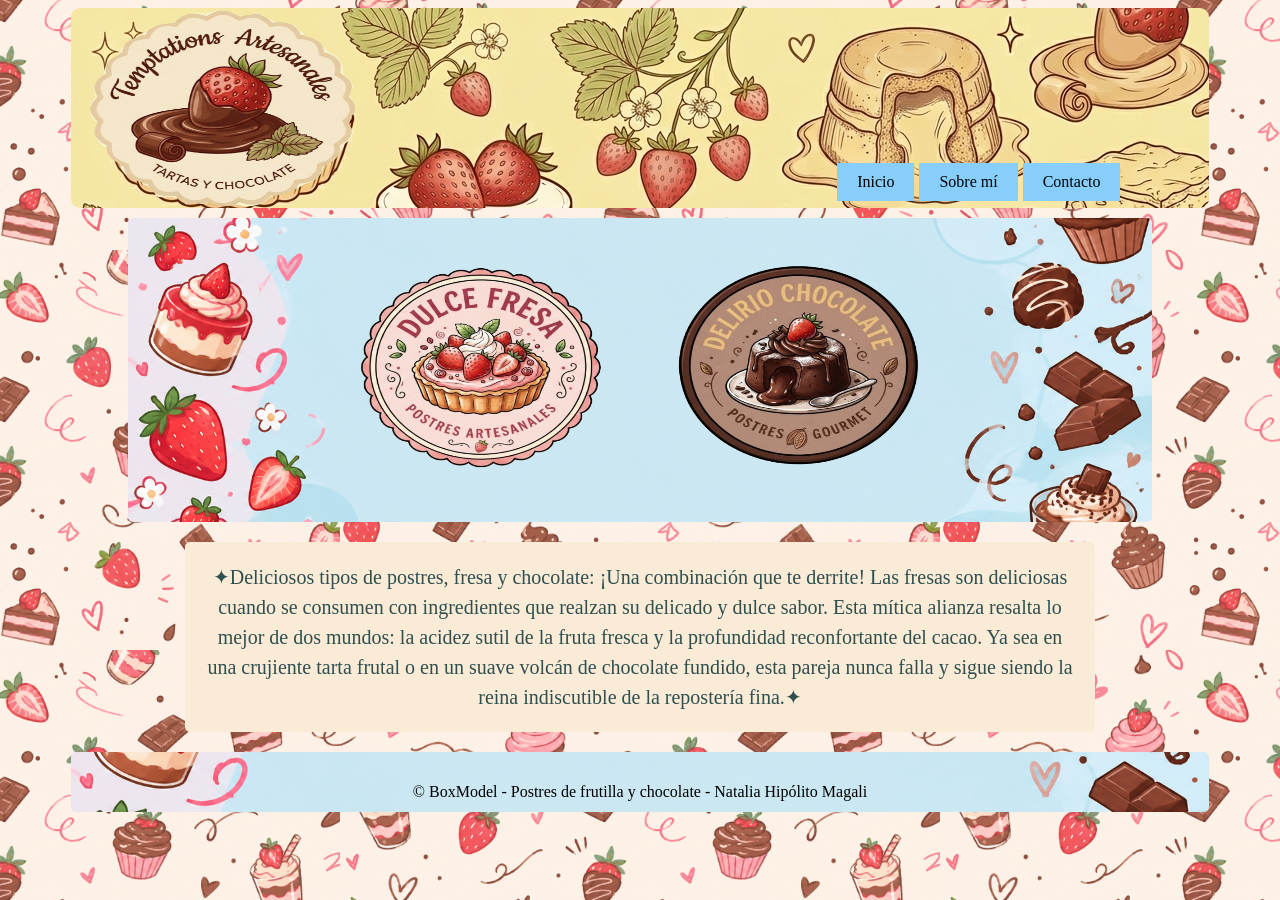
<file: index.html>
<!DOCTYPE html>
<html lang="es">

<head>
    <link rel="stylesheet" type="text/css" href="estilos.css">

    <meta charset="utf-8">
    <meta name="viewport" content="width=device-width, initial-scale=1">

    <title>BoxModel</title>
</head>

<body>

    <header>

        <div id="marca"></div>

        <img src="images/logobg.png"
             alt="Logo de BoxModel"
             style="width: 700px; height: 240px;">

        <nav id="botonera">
            <ul>
                <li>
                    <a href="index.html">Inicio</a>
                </li>

                <li>
                    <a href="sobre_mi.html">Sobre mí</a>
                </li>

                <li>
                    <a href="contacto.html">Contacto</a>
                </li>
            </ul>
        </nav>

    </header>


    <main>

        <section id="inicio">

            
            <div class="postres">

                <a href="frutilla.html">
                    <img src="images/removebg.png"
                         alt="Postres de frutilla">
                </a>

            </div>


            
            <div class="postres">

                <a href="chocolate.html">
                    <img src="images/removeebg.png"
                         alt="Postres de chocolate">
                </a>

            </div>

        </section>


        <div id="ini">

            <p>
                ✦Deliciosos tipos de postres, fresa y chocolate: ¡Una combinación que te derrite! Las fresas son deliciosas cuando se consumen con ingredientes que realzan su delicado y dulce sabor. Esta mítica alianza resalta lo mejor de dos mundos: la acidez sutil de la fruta fresca y la profundidad reconfortante del cacao. Ya sea en una crujiente tarta frutal o en un suave volcán de chocolate fundido, esta pareja nunca falla y sigue siendo la reina indiscutible de la repostería fina.✦
            </p>

        </div>

    </main>


    <footer>
        <p>&copy; BoxModel - Postres de frutilla y chocolate - Natalia Hipólito Magali</p>


</body>
</html>
</file>
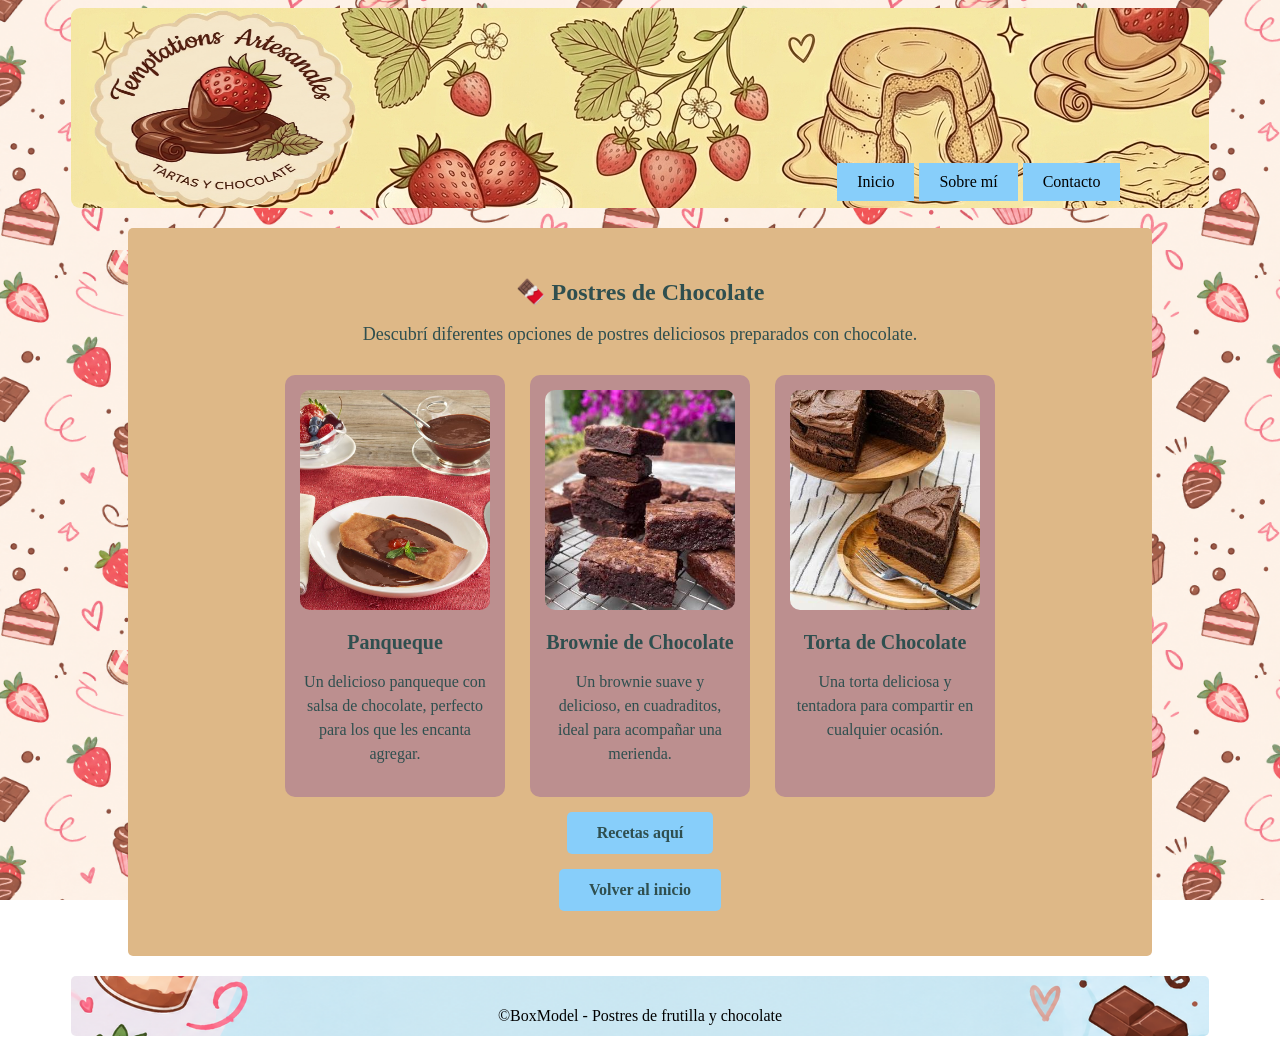
<file: chocolate.html>
<!DOCTYPE html>
<html lang="es">

<head>

    <meta charset="utf-8">
    <meta name="viewport" content="width=device-width, initial-scale=1">

    <title>Postres de Chocolate | BoxModel</title>

    <link rel="stylesheet" type="text/css" href="estilos.css">

</head>

<body>

    <header>

        <div id="marca"></div>

        <img src="images/logobg.png"
             alt="Logo de BoxModel"
             style="width: 700px; height: 240px;">

        <nav id="botonera">

            <ul>

                <li>
                    <a href="index.html">Inicio</a>
                </li>

                <li>
                    <a href="sobre_mi.html">Sobre mí</a>
                </li>

                <li>
                    <a href="contacto.html">Contacto</a>
                </li>

            </ul>

        </nav>

    </header>


    <main>

<section id="postres-chocolate">

    <h1>🍫 Postres de Chocolate</h1>

    <p class="descripcion-postres">
        Descubrí diferentes opciones de postres deliciosos
        preparados con chocolate.
    </p>

    
    <div class="galeria-postres">

        <article class="tarjeta-postre">
            <img src="images/postre3.png" alt="Postre de chocolate">
            <h2>Panqueque</h2>
            <p>Un delicioso panqueque con salsa de chocolate, perfecto para los que les encanta agregar.</p>
        </article>

        <article class="tarjeta-postre">
            <img src="images/brownies.jpg" alt="Brownie de chocolate">
            <h2>Brownie de Chocolate</h2>
            <p>Un brownie suave y delicioso, en cuadraditos, ideal para acompañar una merienda.</p>
        </article>

        <article class="tarjeta-postre">
            <img src="images/torta_chocolate.jpg" alt="Torta de chocolate">
            <h2>Torta de Chocolate</h2>
            <p>Una torta deliciosa y tentadora para compartir en cualquier ocasión.</p>
        </article>

    </div> 

   
    <a href="recetas_chocolate.html" class="boton-receta-chocolate">
        Recetas aquí
    </a>
    
    <a href="index.html" class="boton-receta-chocolate">
        Volver al inicio
    </a>

</section>

    </main>


    <footer>

        <p>
            &copy;BoxModel - Postres de frutilla y chocolate
        </p>

    </footer>

</body>

</html>
</file>
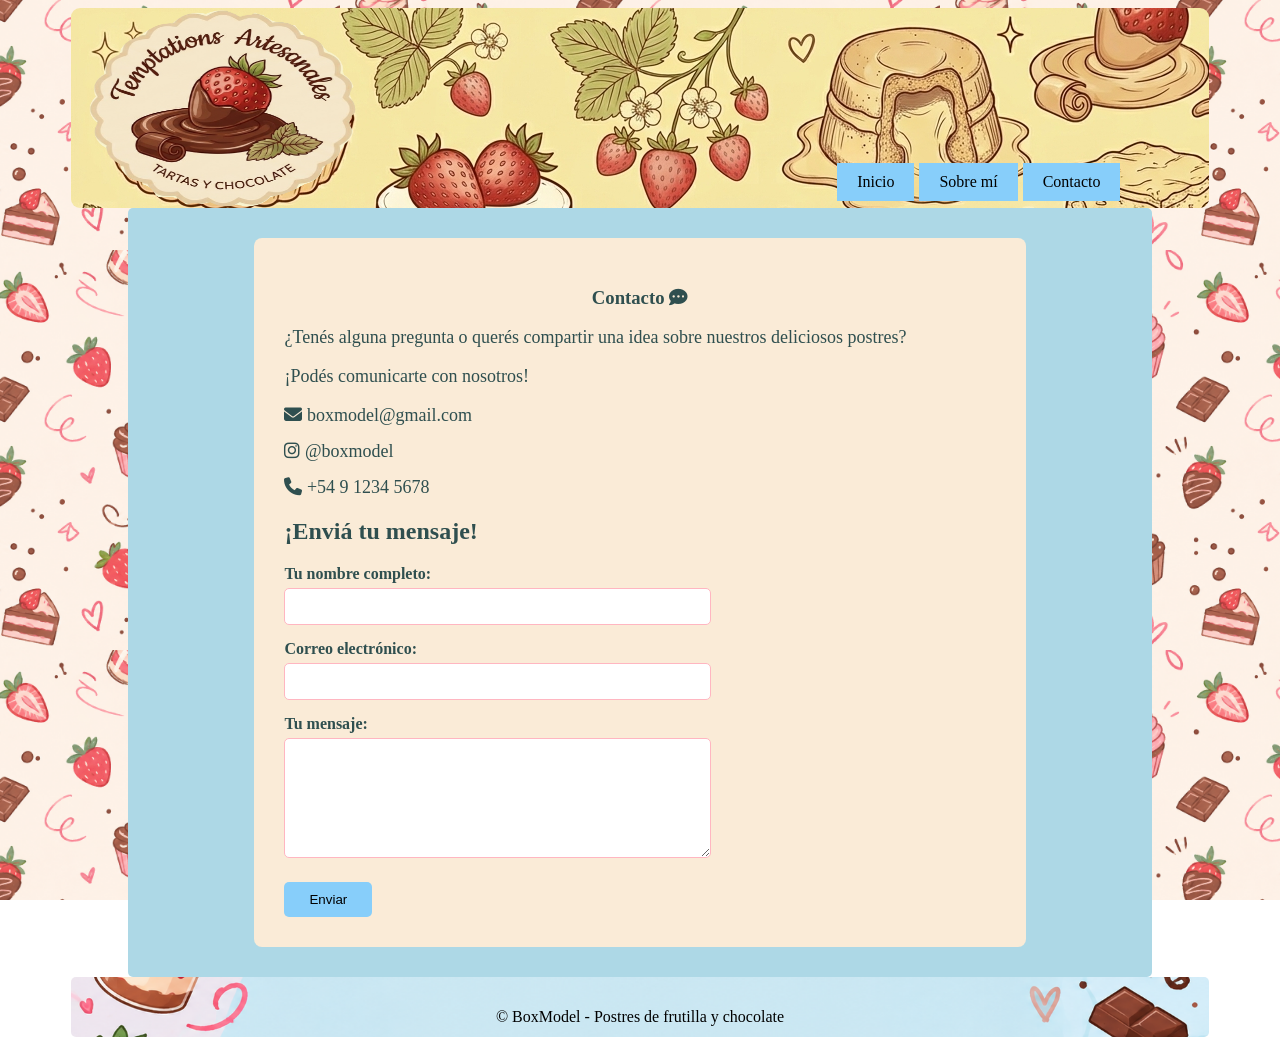
<file: contacto.html>
<!DOCTYPE html>
<html lang="es">
<head>
    <meta charset="utf-8">
    <meta name="viewport" content="width=device-width, initial-scale=1">

    <title>Contacto | BoxModel</title>

    <link rel="stylesheet" type="text/css" href="estilos.css">

    <!-- Iconos -->
    <link rel="stylesheet"
          href="https://cdnjs.cloudflare.com/ajax/libs/font-awesome/6.5.0/css/all.min.css">
</head>

<body>

    <header>
        <div id="marca"></div>

        <img src="images/logobg.png"
             alt="Logo de BoxModel"
             style="width: 700px; height: 240px;">

        <nav id="botonera">
            <ul>
                <li><a href="index.html">Inicio</a></li>
                <li><a href="sobre_mi.html">Sobre mí</a></li>
                <li><a href="contacto.html">Contacto</a></li>
            </ul>
        </nav>
    </header>


    <main>

        <section id="contacto">

            <article class="contacto-contenido">

                <h1>
                    Contacto
                    <i class="fas fa-comment-dots"></i>
                </h1>

                <p>
                    ¿Tenés alguna pregunta o querés compartir una idea
                    sobre nuestros deliciosos postres?
                </p>

                <p>
                    ¡Podés comunicarte con nosotros!
                </p>


                <ul class="info-contacto">

                    <li>
                        <i class="fas fa-envelope"></i>
                        <a href="mailto:boxmodel@gmail.com">
                            boxmodel@gmail.com
                        </a>
                    </li>

                    <li>
                        <i class="fab fa-instagram"></i>
                        <a href="#">
                            @boxmodel
                        </a>
                    </li>

                    <li>
                        <i class="fas fa-phone"></i>
                        +54 9 1234 5678
                    </li>

                </ul>


                <h2>¡Enviá tu mensaje!</h2>

                <form action="#" method="post">

                    <label for="nombre">
                        Tu nombre completo:
                    </label>

                    <input
                        type="text"
                        id="nombre"
                        name="nombre"
                        required>


                    <label for="email">
                        Correo electrónico:
                    </label>

                    <input
                        type="email"
                        id="email"
                        name="email"
                        required>


                    <label for="mensaje">
                        Tu mensaje:
                    </label>

                    <textarea
                        id="mensaje"
                        name="mensaje"
                        required>
                    </textarea>


                    <button type="submit">
                        Enviar
                    </button>

                </form>

            </article>

        </section>

    </main>


    <footer>
        <p>&copy; BoxModel - Postres de frutilla y chocolate</p>
    </footer>

</body>
</html>
</file>
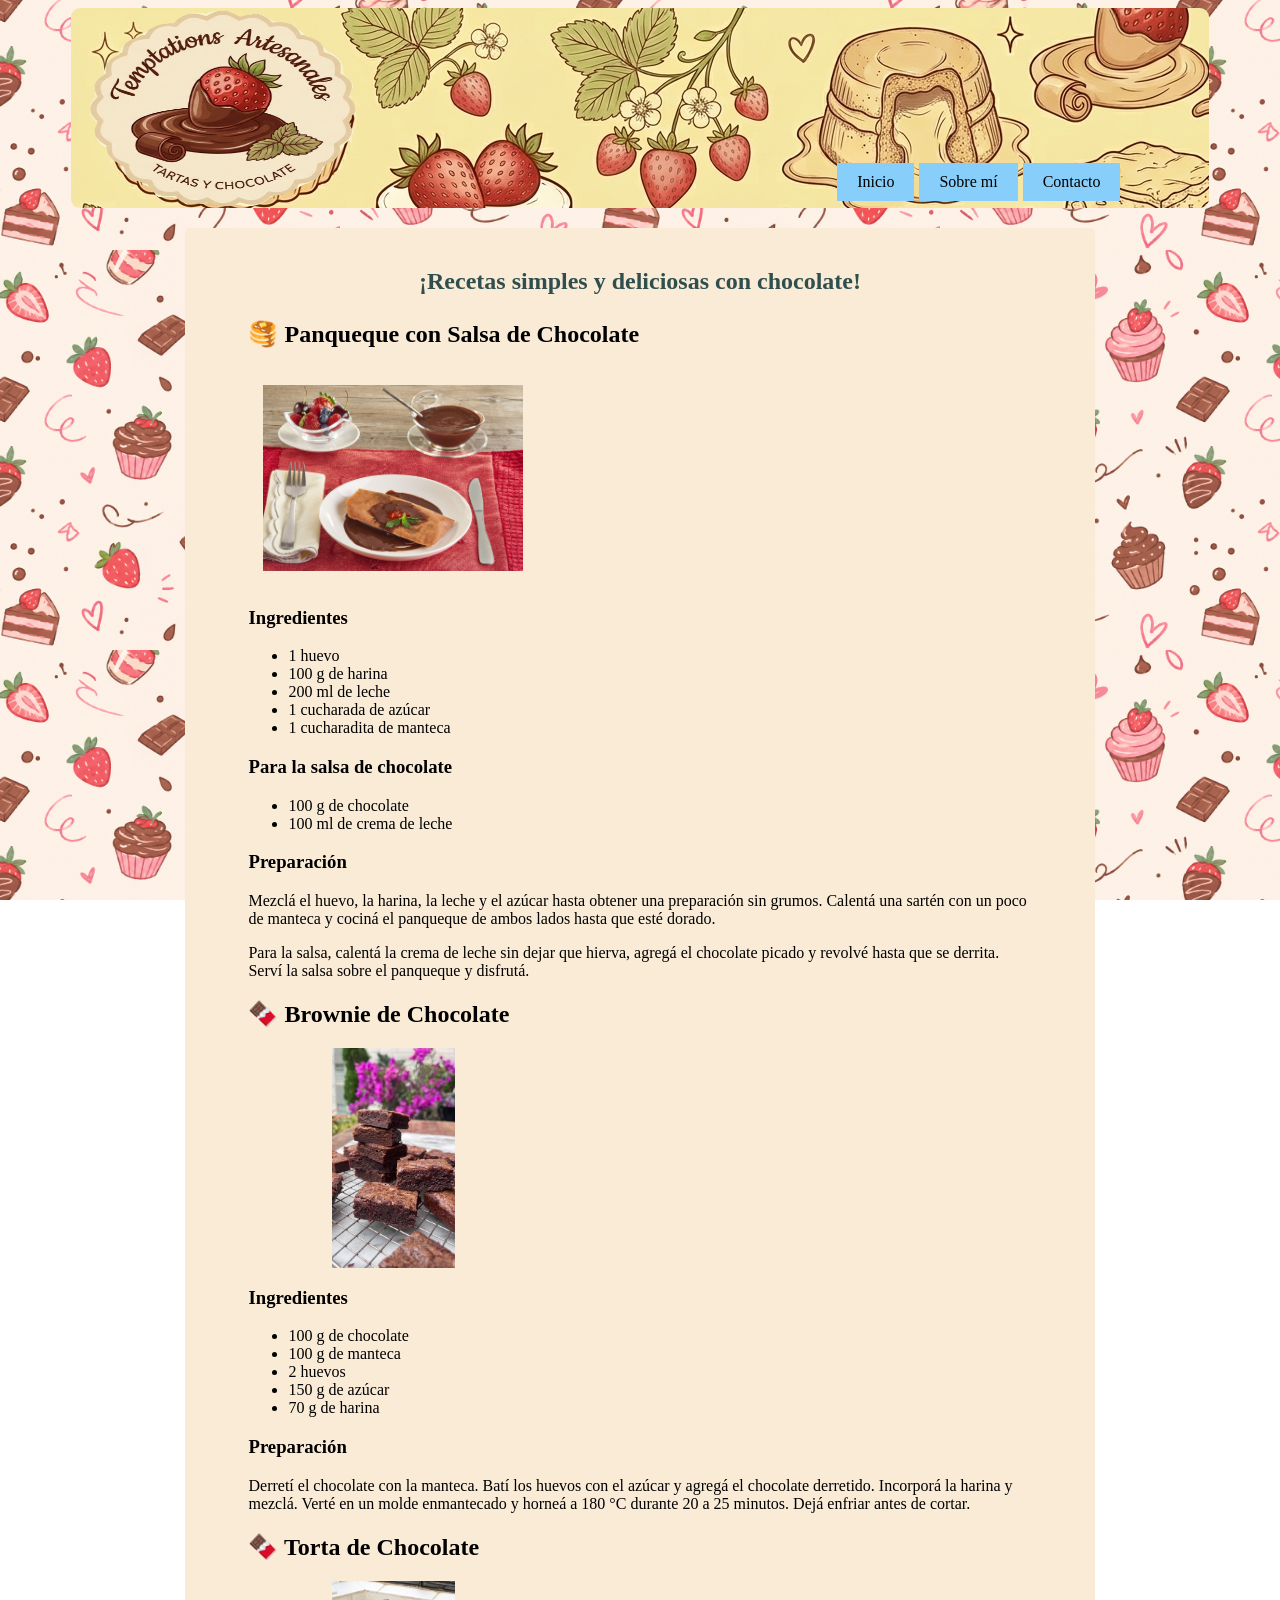
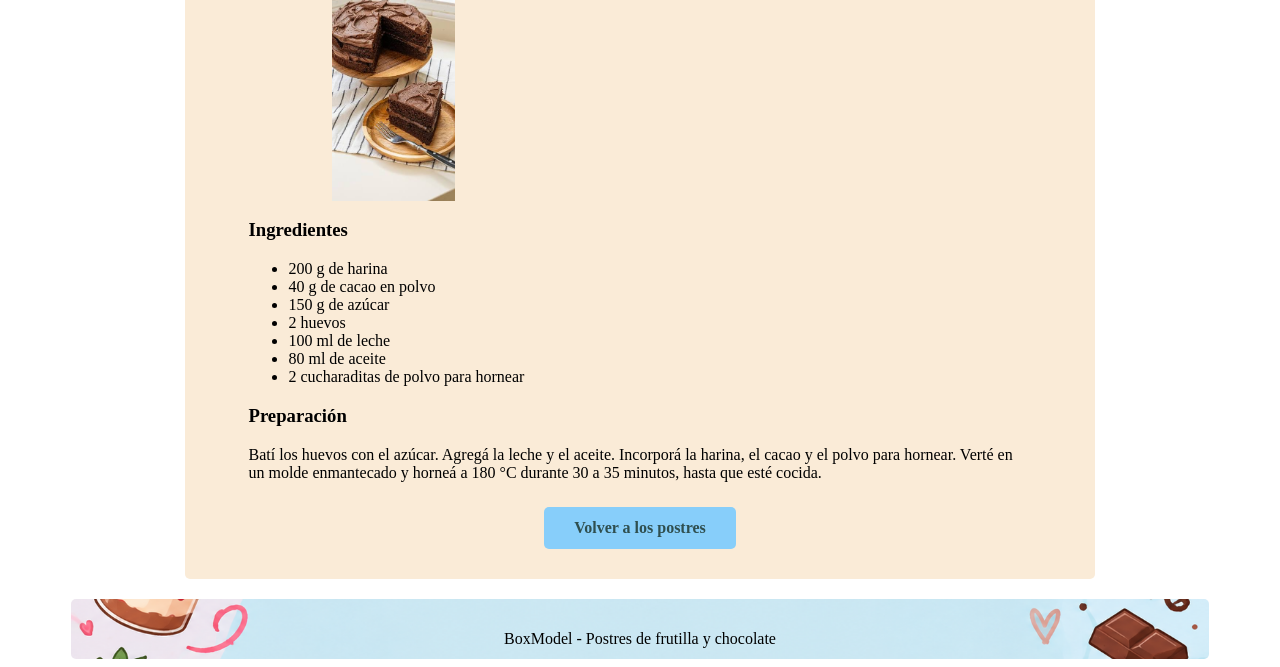
<file: recetas_chocolate.html>
<!DOCTYPE html>
<html lang="es">

<head>
    <meta charset="utf-8">
    <meta name="viewport" content="width=device-width, initial-scale=1">

    <title>Recetas de Postres con Chocolate | BoxModel</title>

    <link rel="stylesheet" href="estilos.css">
</head>

<body>

    <header>
        <div id="marca"></div>

        <img src="images/logobg.png"
             alt="Logo de BoxModel"
             style="width: 700px; height: 240px;">

        <nav id="botonera">
            <ul>
                <li><a href="index.html">Inicio</a></li>
                <li><a href="sobre_mi.html">Sobre mí</a></li>
                <li><a href="contacto.html">Contacto</a></li>
            </ul>
        </nav>
    </header>

    <main>
    <div id="fondo-chocolate">

        <section id="recetas-chocolate">

            <h1>¡Recetas simples y deliciosas con chocolate!</h1>

            <div class="lista-recetas">

                <article class="receta-chocli">

                    <h2>🥞 Panqueque con Salsa de Chocolate</h2>

                    <img src="images/postre3.png"
                         alt="Panqueque con salsa de chocolate">

                    <h3>Ingredientes</h3>

                    <ul>
                        <li>1 huevo</li>
                        <li>100 g de harina</li>
                        <li>200 ml de leche</li>
                        <li>1 cucharada de azúcar</li>
                        <li>1 cucharadita de manteca</li>
                    </ul>

                    <h3>Para la salsa de chocolate</h3>

                    <ul>
                        <li>100 g de chocolate</li>
                        <li>100 ml de crema de leche</li>
                    </ul>

                    <h3>Preparación</h3>

                    <p>
                        Mezclá el huevo, la harina, la leche y el azúcar
                        hasta obtener una preparación sin grumos.
                        Calentá una sartén con un poco de manteca y cociná
                        el panqueque de ambos lados hasta que esté dorado.
                    </p>

                    <p>
                        Para la salsa, calentá la crema de leche sin dejar
                        que hierva, agregá el chocolate picado y revolvé
                        hasta que se derrita. Serví la salsa sobre el
                        panqueque y disfrutá.
                    </p>

                </article>



                <article class="receta-chocli">

                    <h2>🍫 Brownie de Chocolate</h2>

                    <img src="images/brownies.jpg"
                         alt="Brownie de chocolate">

                    <h3>Ingredientes</h3>

                    <ul>
                        <li>100 g de chocolate</li>
                        <li>100 g de manteca</li>
                        <li>2 huevos</li>
                        <li>150 g de azúcar</li>
                        <li>70 g de harina</li>
                    </ul>

                    <h3>Preparación</h3>

                    <p>
                        Derretí el chocolate con la manteca.
                        Batí los huevos con el azúcar y agregá
                        el chocolate derretido. Incorporá la harina
                        y mezclá. Verté en un molde enmantecado
                        y horneá a 180 °C durante 20 a 25 minutos.
                        Dejá enfriar antes de cortar.
                    </p>

                </article>

                <article class="receta-chocli">

                    <h2>🍫 Torta de Chocolate</h2>

                    <img src="images/torta_chocolate.jpg"
                         alt="Torta de chocolate">

                    <h3>Ingredientes</h3>

                    <ul>
                        <li>200 g de harina</li>
                        <li>40 g de cacao en polvo</li>
                        <li>150 g de azúcar</li>
                        <li>2 huevos</li>
                        <li>100 ml de leche</li>
                        <li>80 ml de aceite</li>
                        <li>2 cucharaditas de polvo para hornear</li>
                    </ul>

                    <h3>Preparación</h3>

                    <p>
                        Batí los huevos con el azúcar. Agregá la
                        leche y el aceite. Incorporá la harina,
                        el cacao y el polvo para hornear. Verté
                        en un molde enmantecado y horneá a 180 °C
                        durante 30 a 35 minutos, hasta que esté cocida.
                    </p>

                </article>

            </div>

            <a href="chocolate.html" class="boton-receta">
                Volver a los postres
            </a>

        </section>
    </div>
    </main>

    <footer>
        <p>BoxModel - Postres de frutilla y chocolate</p>
    </footer>

</body>
</html>
</file>
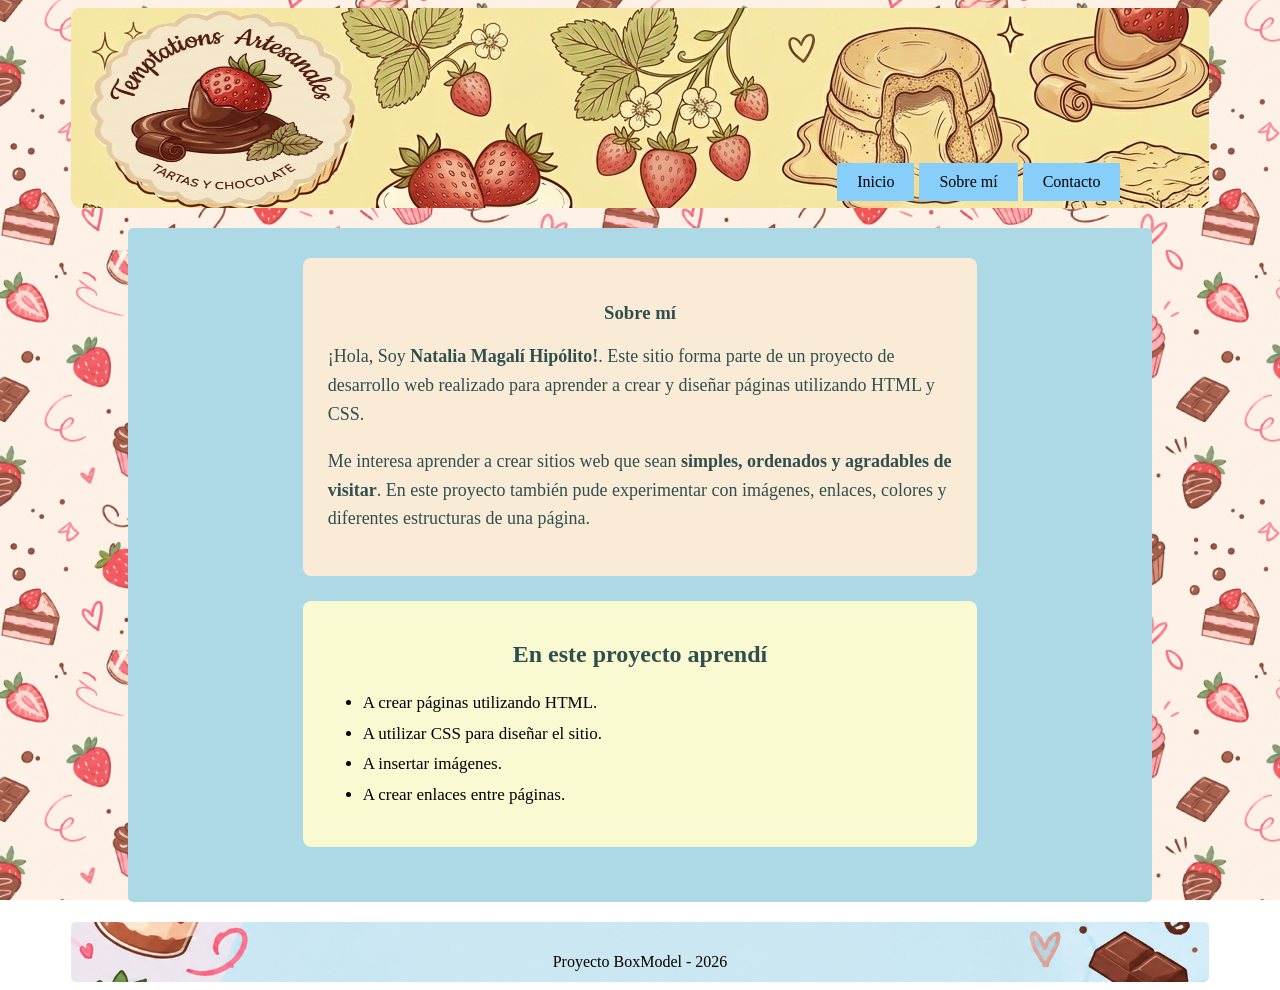
<file: sobre_mi.html>
<!DOCTYPE html>

<html lang="es">

<head>
    <meta charset="utf-8">
    <meta name="viewport" content="width=device-width, initial-scale=1">

<title>Sobre mí</title>

<link rel="stylesheet" type="text/css" href="estilos.css">


</head>

<body>

<header>

    <div id="marca"></div>

    <img src="images/logobg.png"
         alt="Logo del sitio"
         style="width: 700px; height: 240px;">

    <nav id="botonera">
        <ul>
            <li><a href="index.html">Inicio</a></li>
            <li><a href="sobre_mi.html">Sobre mí</a></li>
            <li><a href="contacto.html">Contacto</a></li>
        </ul>
    </nav>

</header>


<main>

    <section id="sobre-mi">

        <article>

            <h1>Sobre mí</h1>

            <p>
                ¡Hola, Soy <strong>Natalia Magalí Hipólito!</strong>.
                Este sitio forma parte de un proyecto de desarrollo web
                realizado para aprender a crear y diseñar páginas utilizando
                HTML y CSS.
            </p>

            <p>
                Me interesa aprender a crear sitios web que sean
                <strong>simples, ordenados y agradables de visitar</strong>.
                En este proyecto también pude experimentar con imágenes,
                enlaces, colores y diferentes estructuras de una página.
            </p>

        </article>


        <aside>

            <h2>En este proyecto aprendí</h2>

            <ul>
                <li>A crear páginas utilizando HTML.</li>
                <li>A utilizar CSS para diseñar el sitio.</li>
                <li>A insertar imágenes.</li>
                <li>A crear enlaces entre páginas.</li>
            </ul>

        </aside>

    </section>

</main>


<footer>

    <p>Proyecto BoxModel - 2026</p>

</footer>

</body>

</html>
</file>
<file: estilos.css>
/* estilos generales */
html body {
    background-image: url("images/fondo_postres.png");
    background-repeat: repeat;
    background-position: center;
    background-attachment: fixed;
    background-size: 600px;
}
header,
main,
section,
footer {
    width: 90%;
    margin-left: auto;
    margin-right: auto;
}


/* cabeza */

header {
    height: 200px;
    background-image: url("images/bann.jpg");
    border-radius: 9px;

    padding-top: 20px;

    box-sizing: border-box;

}

#marca {
    width: 310px;
    height: 170px;
    
    margin: 10px;
    padding-top: 30px;
    box-sizing: border-box;
}

/* SOLO afecta al logo del header */
header img {
    border-radius: 60px;
    margin: -200px;
    padding-top: -50px;
    float: left;
    margin-top: -229px;
}


/* fondo de los botones, rosa*/


#botonera {
    width: 400px;
    min-height: 50px;

    

    float: right;
    margin-top: -60px;
    margin-right: 30px;

    padding: 5px;
    box-sizing: border-box;
}
/*lista de los botones*/
#botonera ul {
    display: flex;
    justify-content: center;
    align-items: center;

    list-style-type: none;

    margin: 0;
    padding: 0;

    gap: 5px;
}
/* Cada elemento */

#botonera ul li {
    margin: 0;
    padding: 0;
}

 /*botones color celestes*/

#botonera ul li a {
    display: block;
    padding: 10px 20px;
    background-color: lightskyblue;
    color: black;
    text-decoration: none;
    text-align: center;
    margin: 0;
}
/*efecto que hace que al pasar el cursor por encima del btón*/
#botonera ul li a:hover {
    background-color: palevioletred;
    color: white;
}


/* inicio */

section#inicio {
    height: 400px;
    background-image: url("images/frutilla_chocolate.png");
    border-radius: 5px;
    background-size: cover;
    background-position: center;
    background-repeat: no-repeat;

    display: flex;
    justify-content: center;
    align-items: center;
}

/* Imágenes de los postres */

.postres {
    margin: 10px;
}

.postres img {
    width: 300px;
    height: 260px;
    border-radius: 10px;

    margin: 0;
    padding: 0;
    float: none;
}


/* Texto de inicio */

#ini {
    width: 790px;
    height: 50px;
    background-color: antiquewhite;
    border-radius: 5px;

    margin: 200px;
    padding-top: 90px;
    float: left;
    margin-top: -200px;
}

#ini p {
    text-align: center;
    font-size: 20px;
    margin-top: -40px;
    color: darkslategray;
}


/* página: sobre mí */

#sobre-mi {
    width: 90%;
    min-height: 500px;
    margin: 20px auto;

    background-color: lightblue;
    border-radius: 5px;
    padding: 30px;
    box-sizing: border-box;
}

#sobre-mi article {
    width: 70%;
    margin: auto;

    background-color: antiquewhite;
    border-radius: 8px;
    padding: 25px;
    box-sizing: border-box;
}

#sobre-mi article h1 {
    text-align: center;
    color: darkslategray;
}

#sobre-mi article p {
    font-size: 18px;
    line-height: 1.6;
    color: darkslategray;
}

#sobre-mi aside {
    width: 70%;
    margin: 25px auto;
    padding: 20px;

    background-color: lightgoldenrodyellow;
    border-radius: 8px;
    box-sizing: border-box;
}

#sobre-mi aside h2 {
    text-align: center;
    color: darkslategray;
}

#sobre-mi aside ul {
    font-size: 17px;
    line-height: 1.8;
}


/* página:  contacto*/

#contacto {
    min-height: 600px;
    background-color: lightblue;
    border-radius: 5px;

    padding: 30px;
    box-sizing: border-box;
}

.contacto-contenido {
    width: 80%;
    margin: auto;

    background-color: antiquewhite;
    border-radius: 8px;

    padding: 30px;
    box-sizing: border-box;
}

.contacto-contenido h1 {
    text-align: center;
    color: darkslategray;
}

.contacto-contenido h2 {
    color: darkslategray;
}

.contacto-contenido p {
    font-size: 18px;
    color: darkslategray;
}


/* Información de contacto */

.info-contacto {
    list-style: none;
    padding: 0;
}

.info-contacto li {
    margin: 15px 0;
    font-size: 18px;
    color: darkslategray;
}

.info-contacto a {
    color: darkslategray;
    text-decoration: none;
}

.info-contacto a:hover {
    color: palevioletred;
}


/* el formulario */

form {
    margin-top: 20px;
}

form label {
    display: block;
    margin-top: 15px;
    margin-bottom: 5px;

    font-weight: bold;
    color: darkslategray;
}

form input {
    width: 60%;
    padding: 10px;

    border: 1px solid lightpink;
    border-radius: 5px;
    box-sizing: border-box;
}

form textarea {
    width: 60%;
    height: 120px;

    padding: 10px;

    border: 1px solid lightpink;
    border-radius: 5px;

    box-sizing: border-box;
    resize: vertical;
}

form button {
    display: block;

    margin-top: 20px;

    background-color: lightskyblue;
    color: black;

    border: none;
    padding: 10px 25px;

    border-radius: 5px;
    cursor: pointer;
}

form button:hover {
    background-color: palevioletred;
    color: white;
}

/* =========================
   POSTRES DE FRUTILLA
   ========================= */

#postres-frutilla {
    width: 90%;
    min-height: 600px;

    margin: 20px auto;

    background-color: lightpink;
    border-radius: 5px;

    padding: 30px;
    box-sizing: border-box;
}


/* Título */

#postres-frutilla h1 {
    text-align: center;

    color: darkslategray;

    margin-bottom: 10px;
}


/* Descripción */

.descripcion-postres {
    text-align: center;

    font-size: 18px;

    color: darkslategray;

    margin-bottom: 30px;
}


/* Galería */

.galeria-postres {
    display: flex;

    justify-content: center;

    align-items: stretch;

    gap: 25px;

    flex-wrap: wrap;
}


/* Tarjetas */

.tarjeta-postre {
    width: 220px;

    background-color: antiquewhite;

    border-radius: 10px;

    padding: 15px;

    box-sizing: border-box;

    text-align: center;
}


/* Imágenes */

.tarjeta-postre img {
    width: 190px;
    height: 220px;

    object-fit: cover;

    border-radius: 10px;
}


/* Títulos de las tarjetas */

.tarjeta-postre h2 {
    color: darkslategray;

    font-size: 20px;
}


/* Texto de las tarjetas */

.tarjeta-postre p {
    color: darkslategray;

    font-size: 16px;

    line-height: 1.5;
}

/* =========================
   POSTRES DE CHOCOLATE
   ========================= */

#postres-chocolate {
    width: 90%;
    min-height: 600px;

    margin: 20px auto;

    background-color: burlywood;
    border-radius: 5px;

    padding: 30px;
    box-sizing: border-box;
}


/* Título */

#postres-chocolate h1 {
    text-align: center;

    color: darkslategray;

    margin-bottom: 10px;
}


/* Descripción */

#postres-chocolate .descripcion-postres {
    text-align: center;

    font-size: 18px;

    color: darkslategray;

    margin-bottom: 30px;
}


/* Galería */

#postres-chocolate .galeria-postres {
    display: flex;

    justify-content: center;

    align-items: stretch;

    gap: 25px;

    flex-wrap: wrap;
}


/* Tarjetas */

#postres-chocolate .tarjeta-postre {
    width: 220px;

    background-color: rosybrown;

    border-radius: 10px;

    padding: 15px;

    box-sizing: border-box;

    text-align: center;
}


/* Imágenes */

#postres-chocolate .tarjeta-postre img {
    width: 190px;
    height: 220px;

    object-fit: cover;

    border-radius: 10px;
}


/* Títulos */

#postres-chocolate .tarjeta-postre h2 {
    color: darkslategray;

    font-size: 20px;
}


/* Texto */

#postres-chocolate .tarjeta-postre p {
    color: darkslategray;

    font-size: 16px;

    line-height: 1.5;
}


/* =========================
   pies, final
   ========================= */

footer {
    height: 60px;

    background-image: url("images/frutilla_chocolate.png");
    border-radius: 5px;

    text-align: center;
    padding-top: 20px;

    box-sizing: border-box;

    background-size: cover;
    background-position: center;

    display: flex;
    justify-content: center;
    align-items: center;
}

/* Mejorar la separación en la página de inicio */

section#inicio {
    min-height: 100px;
    height: auto;
    padding: 10px 20px;
    box-sizing: border-box;
}

/* Texto de bienvenida */

#ini {
    width: 80%;
    min-height: 100px;
    height: auto;

    margin: 20px auto;
    padding: 20px;

    background-color: antiquewhite;
    border-radius: 5px;

    box-sizing: border-box;
    float: none;
}

#ini p {
    text-align: center;
    font-size: 20px;
    line-height: 1.5;

    margin: 0;
    padding: 0;

    color: darkslategray;
}


/* Botón único debajo de todas las tarjetaas */

.boton-receta-frutilla{
    display: block;
    width: fit-content;

    margin: 25px auto 10px;
    padding: 12px 30px;

    background-color: lightskyblue;
    color: darkslategray;

    text-decoration: none;
    text-align: center;
    font-weight: bold;

    border-radius: 5px;
}

.boton-receta-frutilla:hover {
    background-color: palevioletred;
    color: white;
}

/* BOTÓN RECETAS CHOCOLATE */
.boton-receta-chocolate {
    display: block;       /* Hace que cada botón ocupe su propia línea */
    width: fit-content;   /* Ajusta el ancho al texto */
    margin: 15px auto;    /* Los centra horizontalmente y les da separación arriba/abajo */
    padding: 12px 30px;

    background-color: lightskyblue;
    color: darkslategray;

    text-decoration: none;
    text-align: center;
    font-weight: bold;

    border-radius: 5px;
}

.boton-receta-chocolate:hover {
    background-color: palevioletred;
    color: white;
}

.boton-receta{
    display: block;
    width: fit-content;

    margin: 25px auto 10px;
    padding: 12px 30px;

    background-color: lightskyblue;
    color: darkslategray;

    text-decoration: none;
    text-align: center;
    font-weight: bold;

    border-radius: 5px;
}

.boton-receta:hover {
    background-color: palevioletred;
    color: white;
}

/* Imágenes de las recetas de frutilla y chocolate */

.receta img,
.receta-chocli img {
    display: block;
    width: 100%;
    max-width: 260px;
    height: 220px;
    object-fit: contain;
    object-position: center;
    margin: 15px;
    border-radius: 8px;
}

/* Título de la página de recetas */

#recetas-frutilla > h1 {
    text-align: center;
    color: darkslategray;
    margin-bottom: 25px;
}

/* Lectura cómoda */

.receta ul,
.receta p {
    line-height: 1.5;
}

/*página recetas chocolate*/

#recetas-chocolate > h1 {
    text-align: center;
    color: darkslategray;
    margin-bottom: 25px;
}


 /*FONDO DE LAS RECETAS*/
#fondo-chocolate {
    width: 80%;
    min-height: 100px;
    height: auto;

    margin: 20px auto;
    padding: 20px;

    background-color: antiquewhite;
    border-radius: 5px;

    box-sizing: border-box;
    float: none;
}
#fondo-frutilla {
    width: 80%;
    min-height: 100px;
    height: auto;

    margin: 20px auto;
    padding: 20px;

    background-color: antiquewhite;
    border-radius: 5px;

    box-sizing: border-box;
    float: none;
}
</file>
